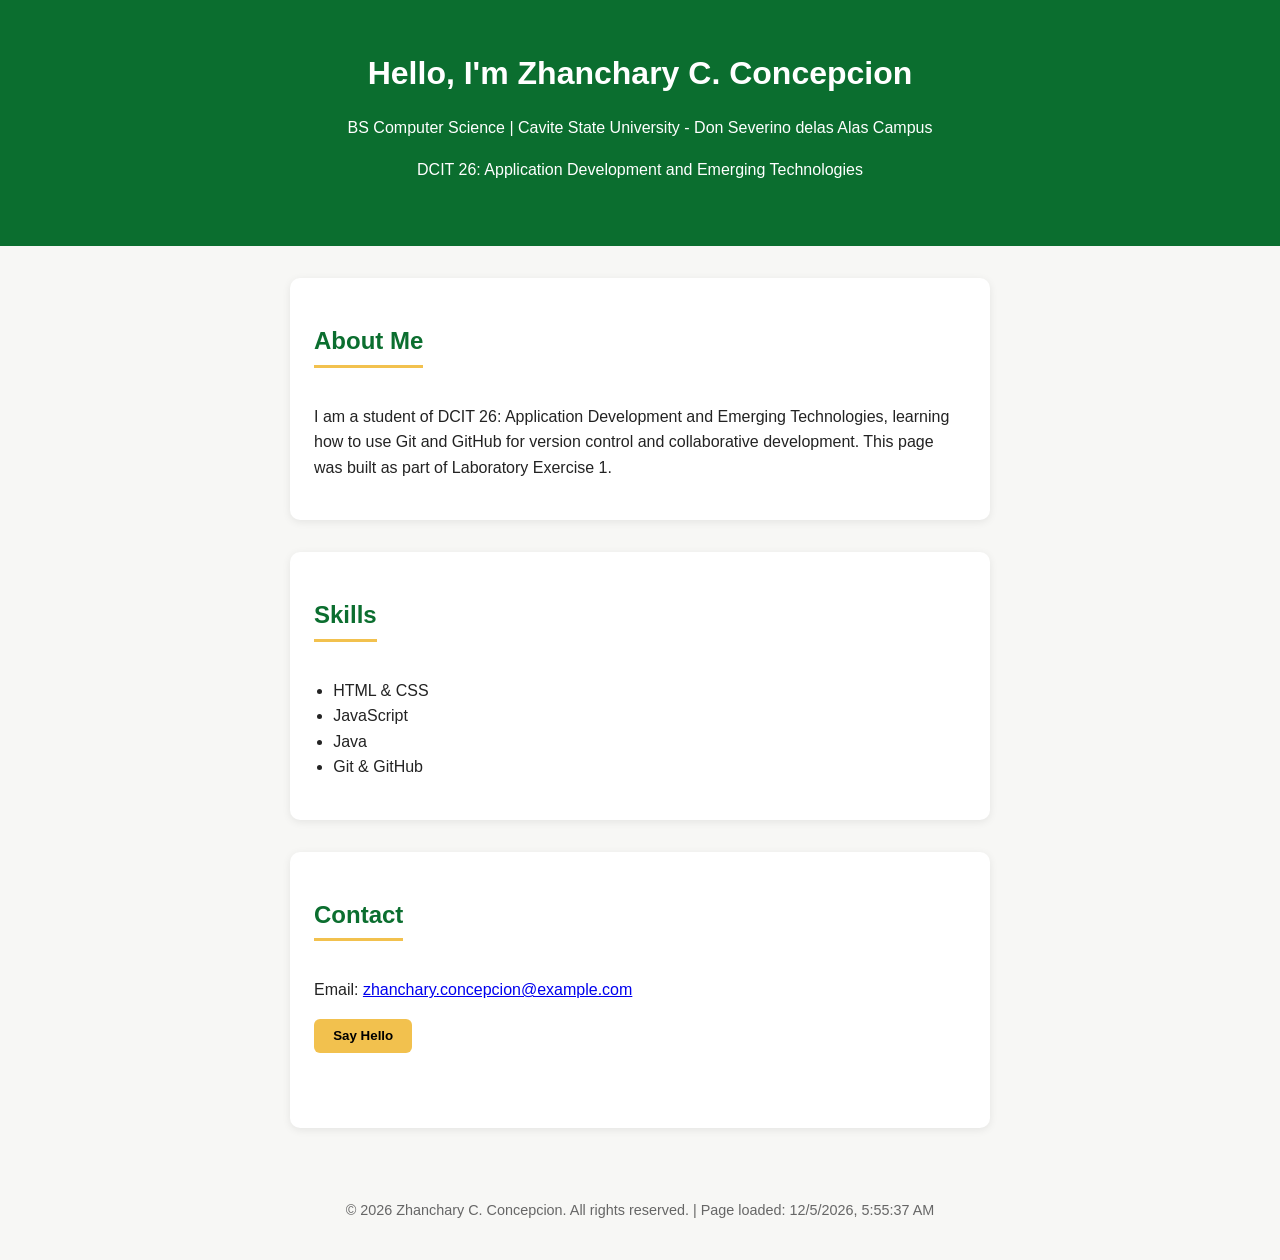
<file: LAB 1 main/index.html>
<!DOCTYPE html>
<html lang="en">
<head>
  <meta charset="UTF-8">
  <title>My Profile Page</title>
  <link rel="stylesheet" href="style.css">
</head>
<body>

  <header>
    <h1>Hello, I'm Zhanchary C. Concepcion</h1>
    <p>BS Computer Science | Cavite State University - Don Severino delas Alas Campus</p>
    <p>DCIT 26: Application Development and Emerging Technologies</p>
  </header>

  <section id="about">
    <h2>About Me</h2>
    <p>
      I am a student of DCIT 26: Application Development and Emerging
      Technologies, learning how to use Git and GitHub for version control
      and collaborative development. This page was built as part of
      Laboratory Exercise 1.
    </p>
  </section>

  <section id="skills">
    <h2>Skills</h2>
    <ul>
      <li>HTML &amp; CSS</li>
      <li>JavaScript</li>
      <li>Java</li>
      <li>Git &amp; GitHub</li>
    </ul>
  </section>

  <section id="contact">
    <h2>Contact</h2>
    <p>Email: <a href="mailto:zhanchary.concepcion@example.com">zhanchary.concepcion@example.com</a></p>
    <button id="greetBtn">Say Hello</button>
    <p id="greetOutput"></p>
  </section>

  <footer>
    <p>&copy; 2026 Zhanchary C. Concepcion. All rights reserved.</p>
  </footer>

  <script src="script.js"></script>
</body>
</html>
</file>
<file: LAB 1 main/style.css>
:root {
  --primary: #0b6e2f;
  --accent: #f2c14e;
  --bg: #f7f7f5;
  --text: #232323;
}

* {
  box-sizing: border-box;
}

body {
  margin: 0;
  font-family: "Segoe UI", Arial, sans-serif;
  background: var(--bg);
  color: var(--text);
  line-height: 1.6;
}

header {
  background: var(--primary);
  color: #fff;
  padding: 3rem 1.5rem;
  text-align: center;
}

header h1 {
  margin: 0 0 0.5rem;
  font-size: 2rem;
}

section {
  max-width: 700px;
  margin: 2rem auto;
  padding: 1.5rem;
  background: #fff;
  border-radius: 10px;
  box-shadow: 0 2px 8px rgba(0, 0, 0, 0.08);
}

section h2 {
  color: var(--primary);
  border-bottom: 3px solid var(--accent);
  display: inline-block;
  padding-bottom: 0.25rem;
}

ul {
  padding-left: 1.2rem;
}

button {
  background: var(--accent);
  border: none;
  padding: 0.6rem 1.2rem;
  border-radius: 6px;
  font-weight: bold;
  cursor: pointer;
  transition: transform 0.15s ease, background 0.2s ease;
}

button:hover {
  background: #e0ad2e;
  transform: translateY(-2px);
}

footer {
  text-align: center;
  padding: 1.5rem;
  color: #666;
  font-size: 0.9rem;
}

#greetOutput {
  font-weight: bold;
  color: var(--primary);
  min-height: 1.2rem;
}
</file>
